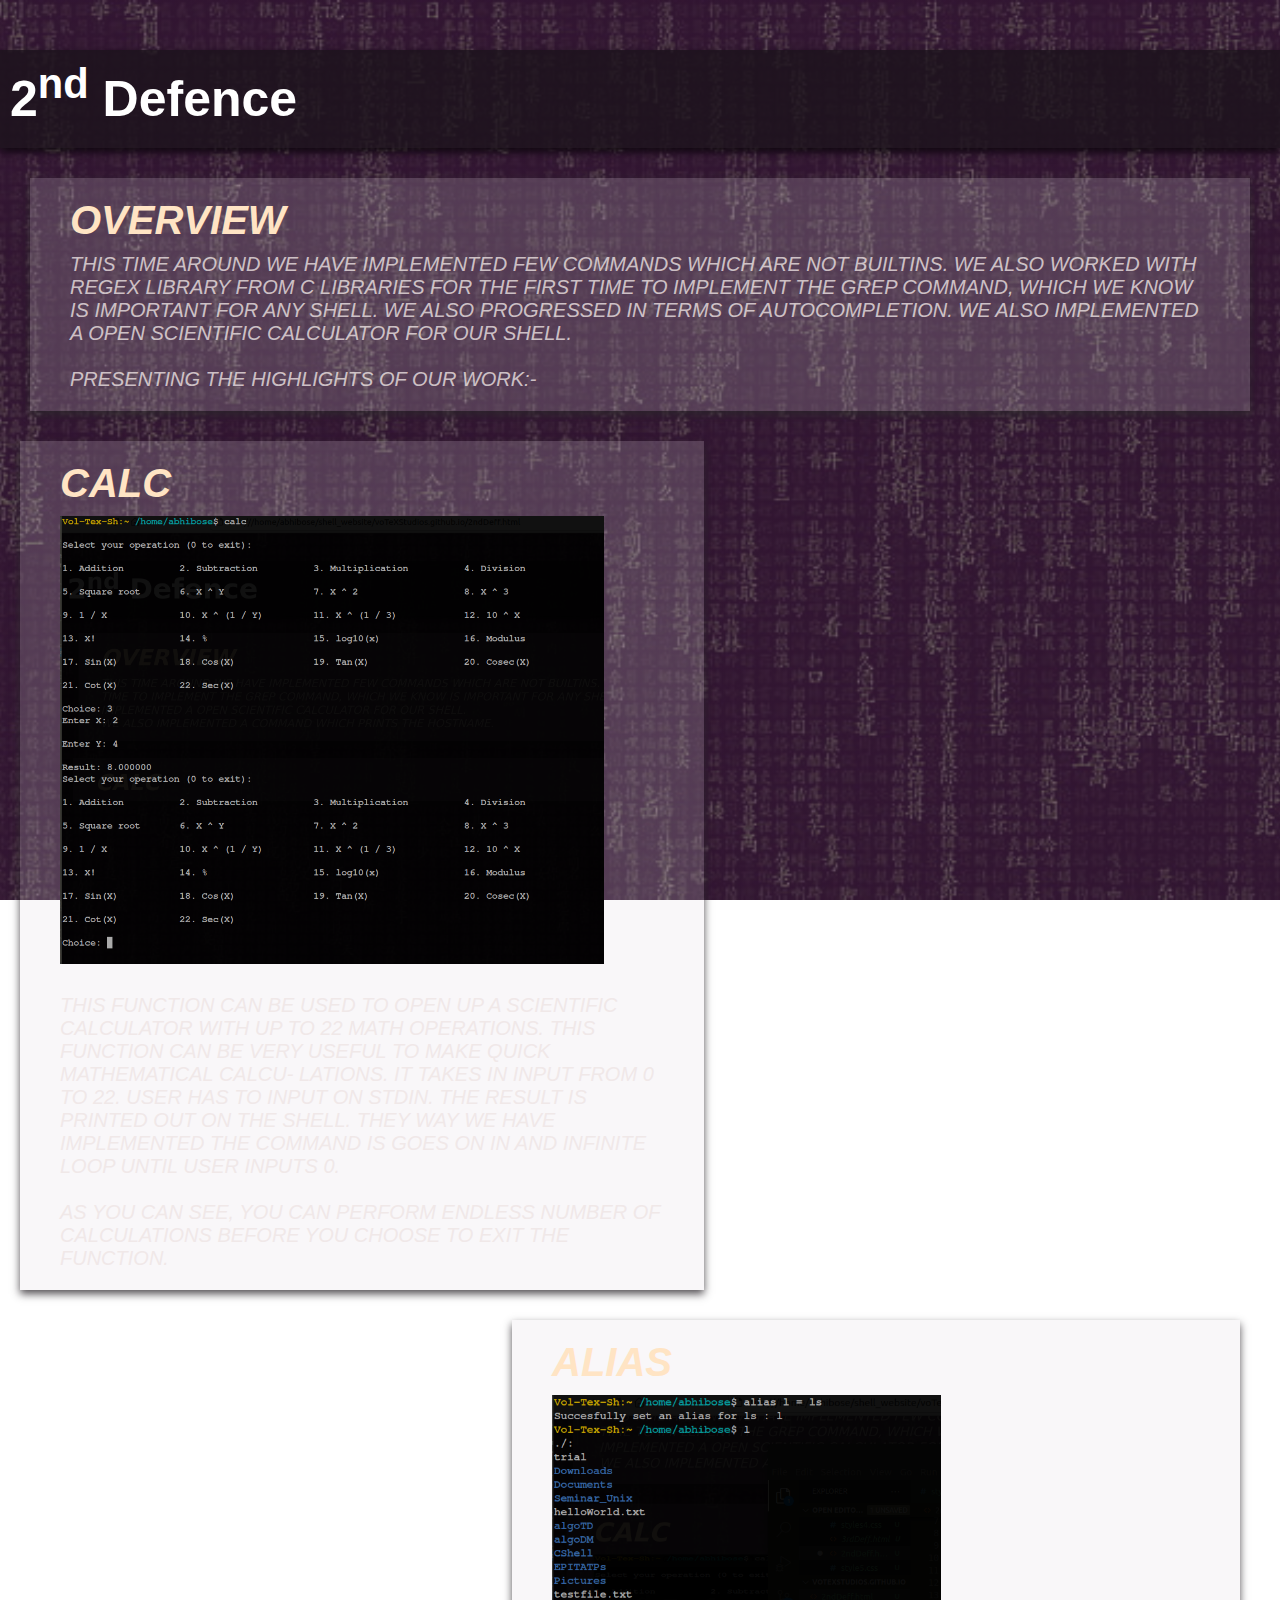
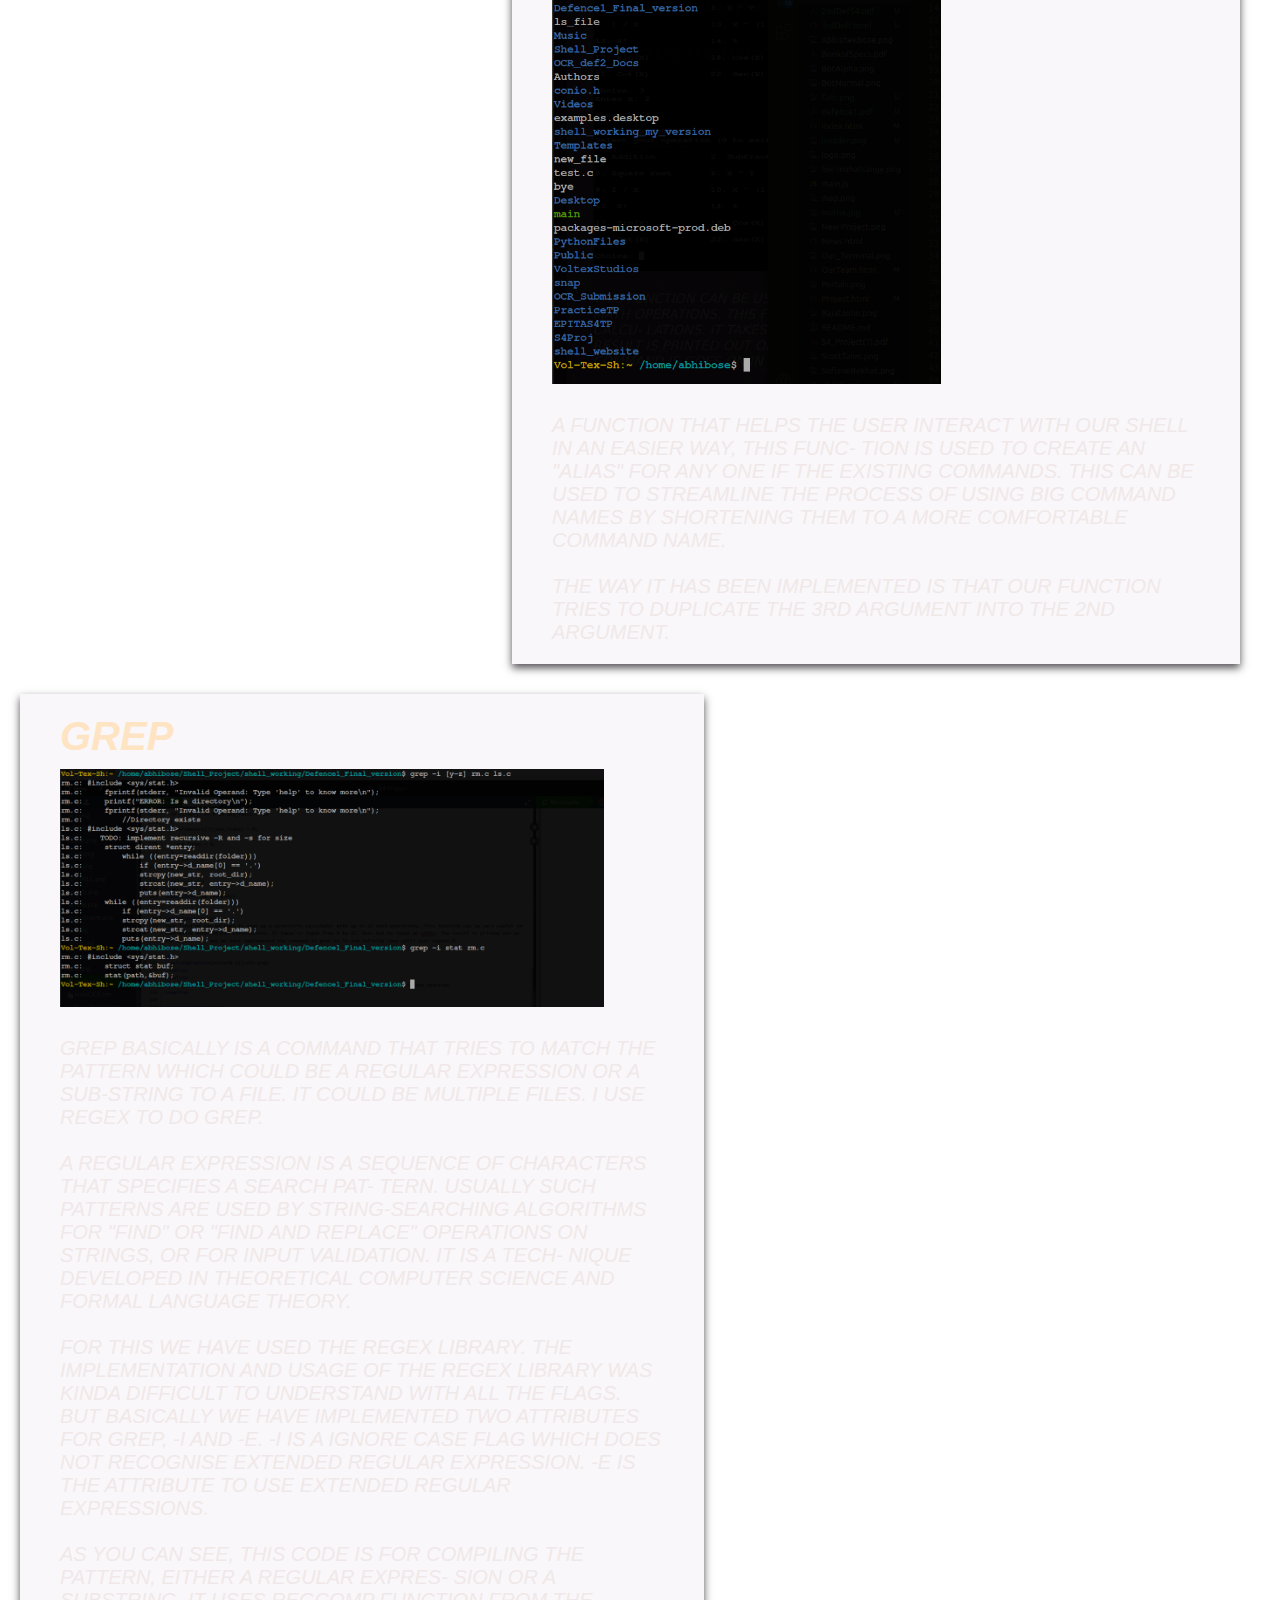
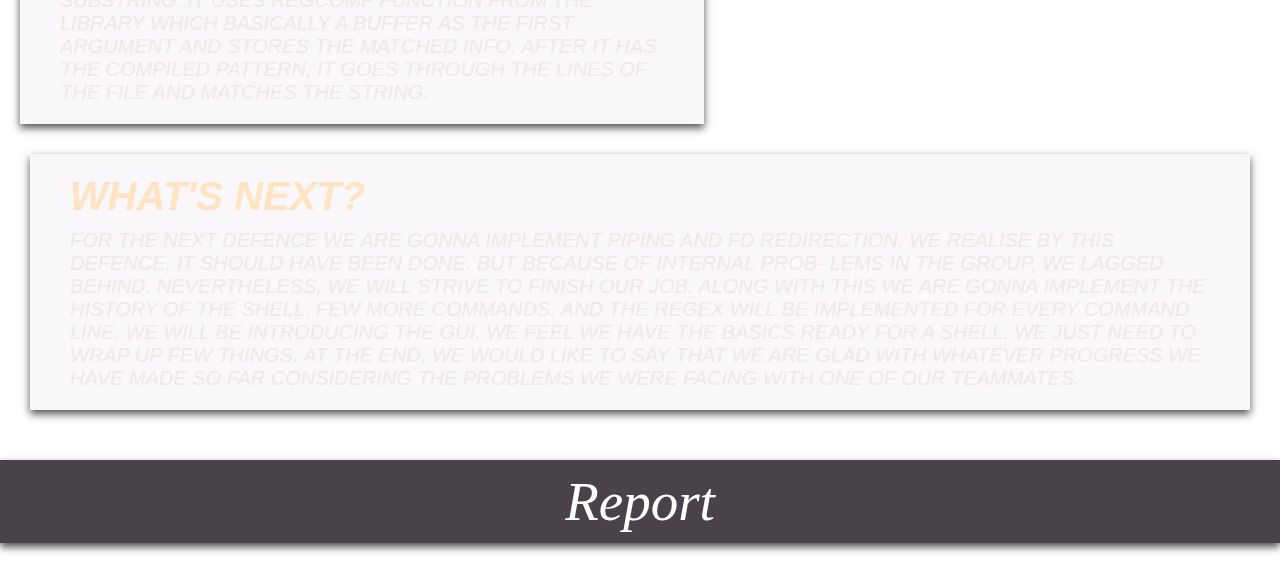
<file: 2ndDeff.html>
<html>
	<head>
		<meta charset="UTF-8">
		<link rel="stylesheet" href="style5.css">
        	<link rel="stylesheet" href= "https://stackpath.bootstrapcdn.com/font-awesome/4.7.0/css/font-awesome.min.css">
	</head>

	<body>
		<div class="heading">
			<h1 class="text_header">2<sup>nd</sup> Defence</h1>
		</div>

		<div class="Box">
			<h2 class="header1">Overview</h2>
			<p class="content1">This time around we have implemented few commands which are not builtins.
				We also worked with regex library from C libraries for the first time to implement the grep command, 
				which we know is important for any shell. We also progressed in terms of autocompletion. 
				We also implemented a open scientific calculator for our shell.

				<br><br>

				 
				Presenting the highlights of our work:-
			</p>
		</div>

		<div class="Box1">
			<h2 class="header1">Calc</h2>
			<img src="Calc.png" class="img1">
			<p class="content1">This function can be used to open up a scientific calculator with up to 22 math
				operations. This function can be very useful to make quick mathematical calcu-
				lations. It takes in input from 0 to 22. User has to input on stdin. The result is
				printed out on the shell. They way we have implemented the command is goes
				on in and infinite loop until user inputs 0.

				<br><br>

				As you can see, you can perform endless number of calculations before you
				choose to exit the function.

			</p>
		</div>

		<div class="Box2">
			<h2 class="header1">Alias</h2>
			<img src="Alias.png" class="img2">
			<p class="content1">
				A function that helps the user interact with our shell in an easier way, this func-
				tion is used to create an "alias" for any one if the existing commands. This can
				be used to streamline the process of using big command names by shortening
				them to a more comfortable command name.
				<br><br>
				The way it has been implemented is that our function tries to duplicate the
				3rd argument into the 2nd argument.
			</p>
		</div>

		<div class="Box1">
			<h2 class="header1">grep</h2>
			<img src="grep.png" class="img1">
			<p class="content1">
				Grep basically is a command that tries to match the pattern which could be a
regular expression or a sub-string to a file. It could be multiple files. I use regex
to do grep.
<br><br>
A regular expression is a sequence of characters that specifies a search pat-
tern. Usually such patterns are used by string-searching algorithms for "find"
or "find and replace" operations on strings, or for input validation. It is a tech-
nique developed in theoretical computer science and formal language theory.
<br><br>
For this we have used the regex library. The implementation and usage of the
regex library was kinda difficult to understand with all the flags. But basically
we have implemented two attributes for grep, -i and -E. -i is a ignore case flag
which does not recognise Extended regular expression. -E is the attribute to
use Extended regular expressions.
<br><br>
As you can see, this code is for compiling the pattern, either a regular expres-
sion or a substring. It uses regcomp function from the library which basically
a buffer as the first argument and stores the matched info. After it has the
compiled pattern, it goes through the lines of the file and matches the string.
			</p>
		</div>
		<div class="Box">
			<h2 class="header1">What's next?</h2>
			<p class="content1">
				For the next defence we are gonna implement piping and fd redirection. We
realise by this defence, it should have been done. But because of internal prob-
lems in the group, we lagged behind. Nevertheless, we will strive to finish our
job. Along with this we are gonna implement the history of the shell. Few more
commands. And the regex will be implemented for every command line. We
will be introducing the GUI. We feel we have the basics
ready for a shell. We just need to wrap up few things.
At the end, we would like to say that we are glad with whatever progress
we have made so far considering the problems we were facing with one of our
teammates.
			</p>
		</div>

		<div class="OurProgress">
            		<a href="2ndDefS4.pdf" class="btn">Report</a>
        	</div>
	</body>
</html>
</file>
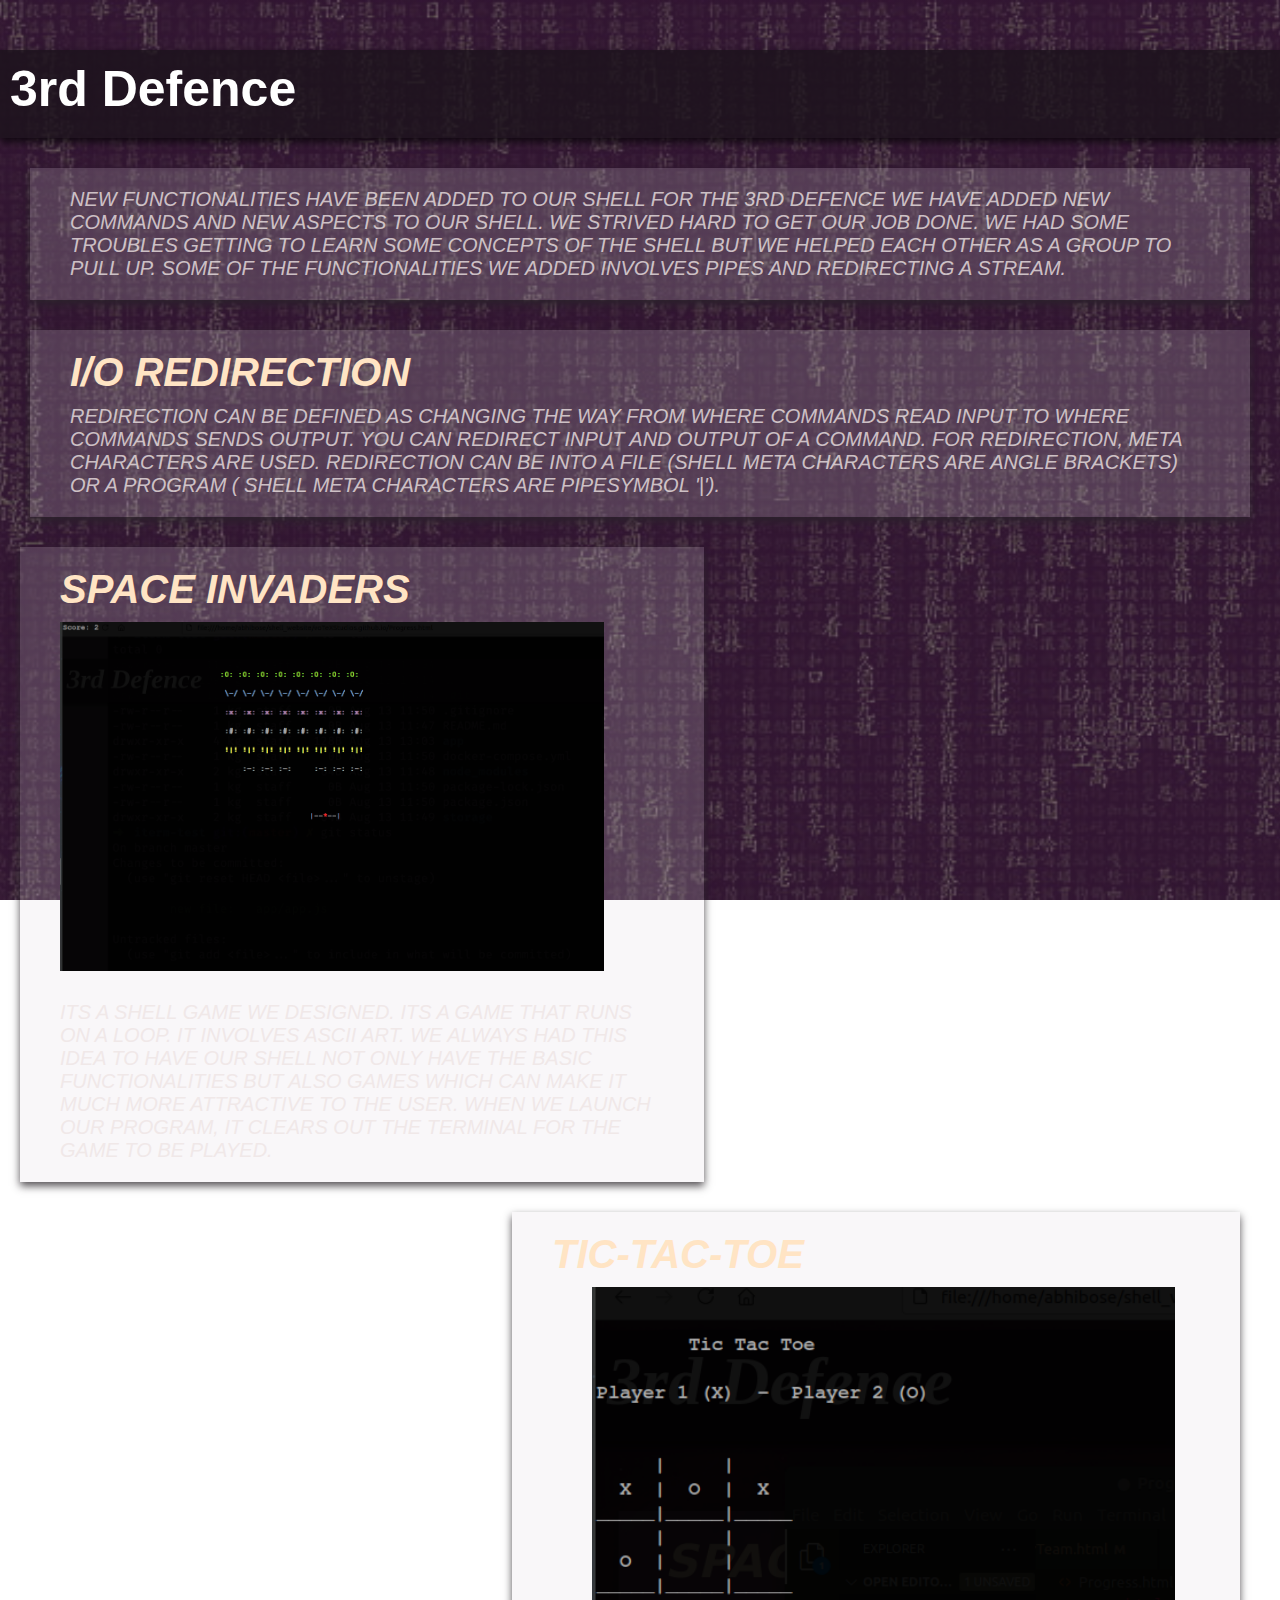
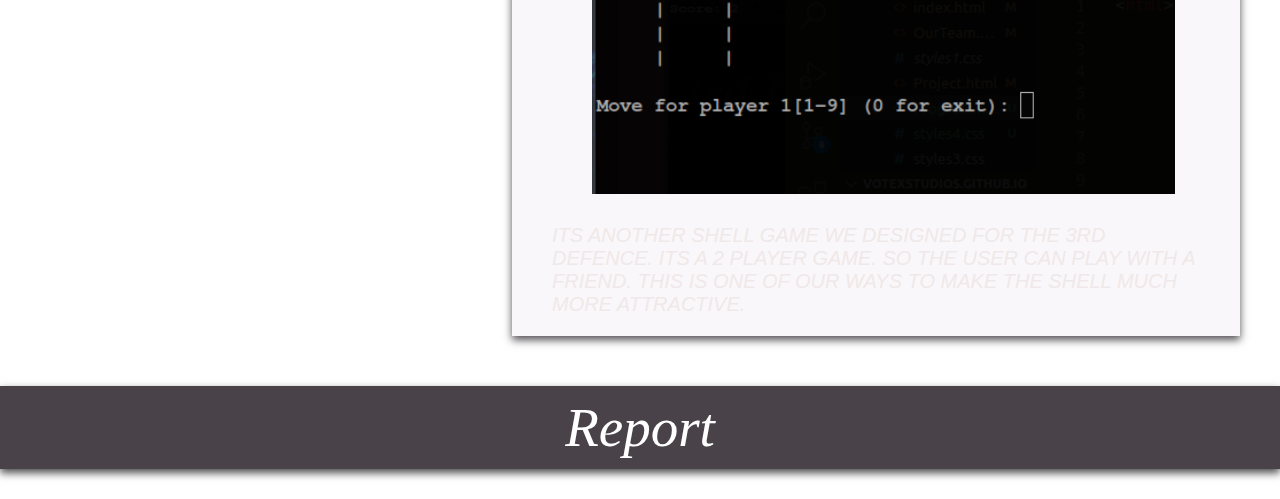
<file: 3rdDeff.html>
<html>
	<head>
		<meta charset="UTF-8">
		<link rel="stylesheet" href="styles4.css">
        	<link rel="stylesheet" href= "https://stackpath.bootstrapcdn.com/font-awesome/4.7.0/css/font-awesome.min.css">

	</head>
	<body>
		<div class="FinalDefence">
			<h1 class="Final_def_header">3rd Defence</h1>
		</div>
		<div class="Box_header">
			<p class="content1">New functionalities have been added to our shell for the 3rd Defence
				We have added new commands and new aspects to our shell. We strived hard to get our job done. We had some troubles getting to learn some concepts of the shell
				But we helped each other as a group to pull up.
				Some of the functionalities we added involves pipes and redirecting a stream.

			</p>
		</div>
		<div class="Box_header">
			<h2 class="header1">I/O Redirection</h2>
			<p class="content1">Redirection can be defined as changing the way from where commands read input to where commands sends output. You can redirect input and output of a command.
				For redirection, meta characters are used. Redirection can be into a file (shell meta characters are angle brackets) or a program ( shell meta characters are pipesymbol '|').
			</p>
		</div>
		<div class="Box">
			<h2 class="header1">Space Invaders</h2>
			<img src="invader.png" class="img1">
			<p class="content1">Its a shell game we designed. Its a game that runs on a loop. It involves ascii art.
				We always had this idea to have our shell not only have the basic functionalities but also games which
				can make it much more attractive to the user. When we launch our program, it clears out the terminal for the game to be played.
			</p>
		</div>

		<div class="Box1">
			<h2 class="header1">Tic-Tac-Toe</h2>
			<img src="TicTacToe1.png" class="img2">
			<p class="content1">Its another shell game we designed for the 3rd Defence.
				Its a 2 player game. So the user can play with a friend. This is one of our ways to
				make the shell much more attractive. 
			</p>
		</div>

		<div class="OurProgress">
            		<a href="#" class="btn">Report</a>
        	</div>

	</body>
</html>
</file>
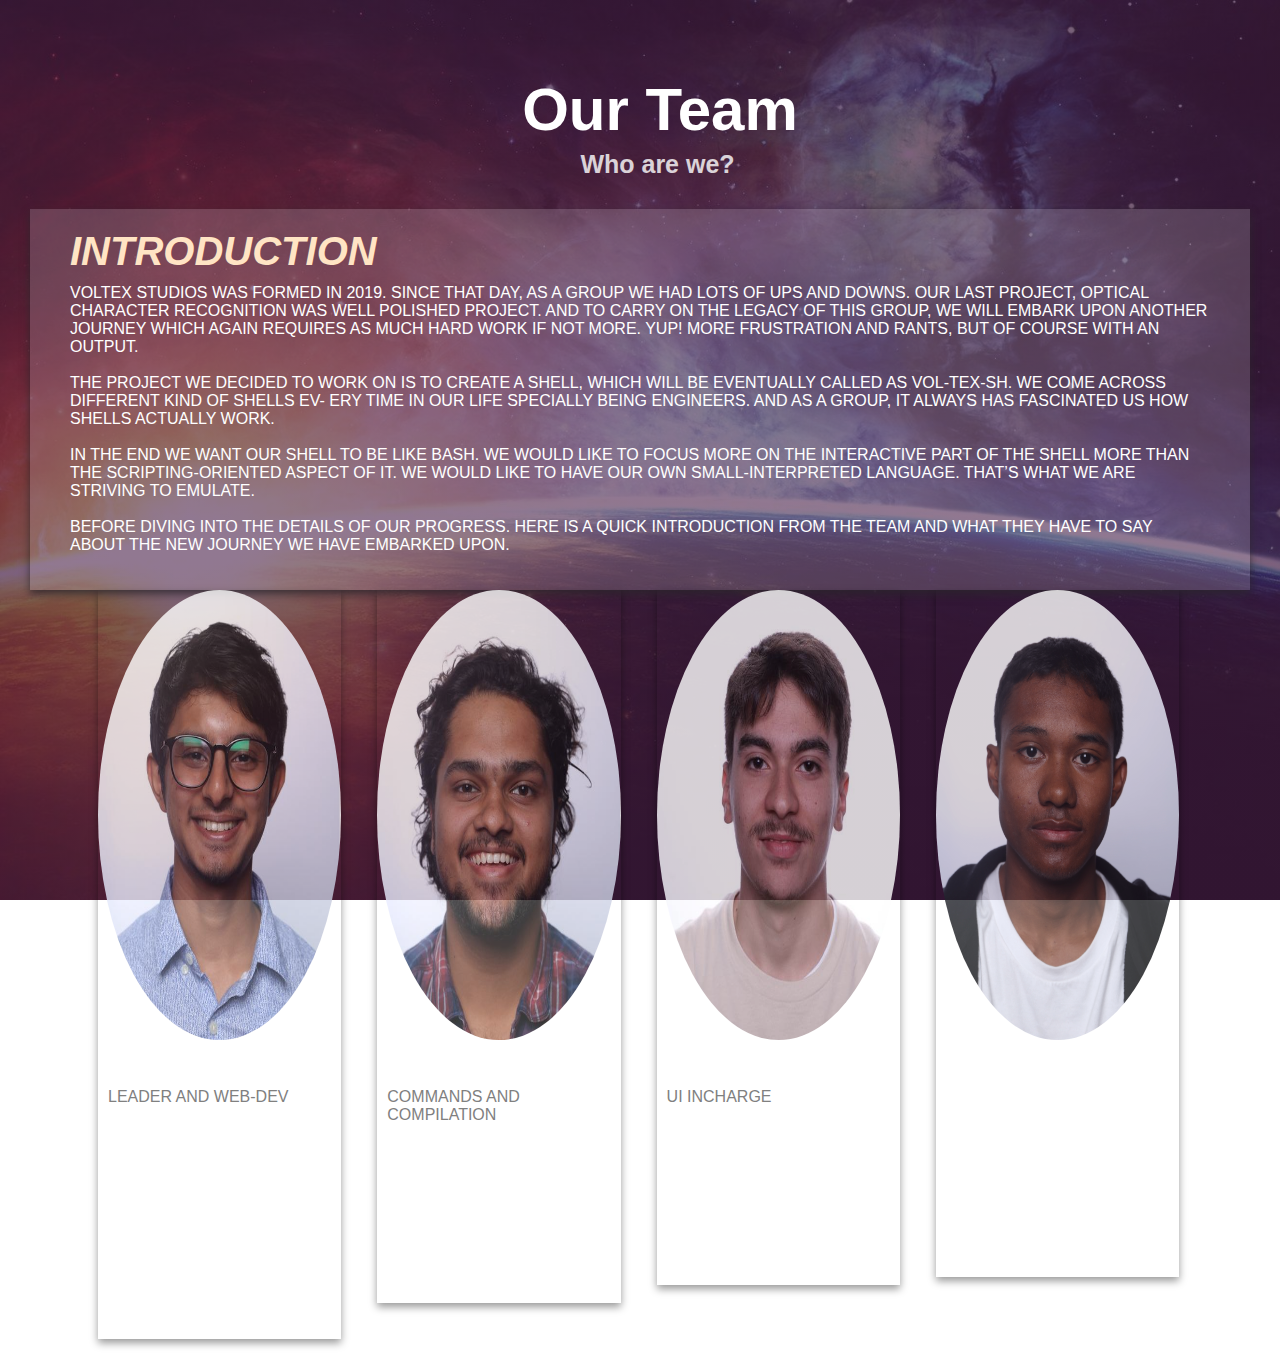
<file: OurTeam.html>
<html>
    <head>
        <meta charset="UTF-8">
        <link rel="stylesheet" href="styles1.css">
        <link rel="stylesheet" href= "https://stackpath.bootstrapcdn.com/font-awesome/4.7.0/css/font-awesome.min.css" >
        
    </head>
    <body>
        
        </div>
        <h1 class="Header">Our Team</h1>
        <h2 class="SubHeader">Who are we?</h2>
        <div class="IntroHeader">
          <h2 class="header1">Introduction</h2>
          <p class="content">
            VolteX Studios was formed in 2019. Since that day, as a group we had lots
of ups and downs. Our last project, Optical character recognition was well
polished project. And to carry on the legacy of this group, we will embark
upon another journey which again requires as much hard work if not more.
YUP! More frustration and rants, but of course with an output.
<br><br>
The project we decided to work on is to create a Shell, which will be
eventually called as Vol-Tex-Sh. We come across different kind of shells ev-
ery time in our life specially being engineers. And as a group, it always has
fascinated us how shells actually work.
<br><br>
In the end we want our shell to be like bash. We would like to focus more
on the interactive part of the shell more than the scripting-oriented aspect of
it. We would like to have our own small-interpreted language. That’s what
we are striving to emulate.
<br><br>
Before diving into the details of our progress. Here is a quick introduction
from the team and what they have to say about the new journey we have
embarked upon.

<br><br>
          </p>
        <br>
        <div class="ImagesRow">
            <div class="column">
                <div class="card">
                  <img src="AbhishekBose.png" alt="Abhi" style="width:100%">
                  <div class="container">
                    <h2>Abhishek Bose</h2>
                    <p class="title">Leader and web-dev</p>
                    <p class="description">The Anchor that is holding the group together "Hi, I am Abhishek Bose. I am the alpha of this group. I work hard to organise every aspect of the project"</p>
                    <p class="Contact"><a class="button" href="mailto:abhishek.bose@epita.fr">Contact</a></p>
                    
                  </div>
                </div>
              </div>
            
              <div class="column">
                <div class="card">
                  <img src="RajatJohn.png" alt="John" style="width:100%">
                  <div class="container">
                    <h2>Rajat John</h2>
                    <p class="title">Commands and compilation</p>
                    <p class="description">"Hello I am Rajat John. I am responsible for commands and compilation of our project."</p>
                    <p class="Contact"><a class="button" href= "mailto:rajat.john@epita.fr">Contact</a></p>
                    
                  </div>
                </div>
              </div>
              
              <div class="column">
                <div class="card">
                  <img src="SofianeBekhat.png" alt="Bekhat" style="width:100%">
                  <div class="container">
                    <h2>Sofiane Bekhat</h2>
                    <p class="title">UI Incharge</p>
                    <p class="description">Our Interface Designer "Hi, I am Bekhat Sofiane, I am responsible for the beautiful things that you see on display"</p>
                    <p class="Contact"><a class="button" href="mailto:sofiane.bekhat@epita.fr">Contact</a></p>
                  </div>
                </div>
              </div>

              <div class="column">
                <div class="card">
                  <img src="loic-mahatsangy.png" alt="loic-mahatsangy" style="width:100%">
                  <div class="container">
                    <h2>loic-mahatsangy-Jy</h2>
                    <p class="title"></p>
                    <p class="description">Mind behind this project. "Hi, I am Loic-Jy and I am the idea behind the project"</p>
                    <p class="Contact"><a class="button" href="mailto:loic-mahatsangy.jy@epita.fr">Contact</a></p>

                  </div>
                </div>
              </div>

        </div>
    </body>
</html>
</file>
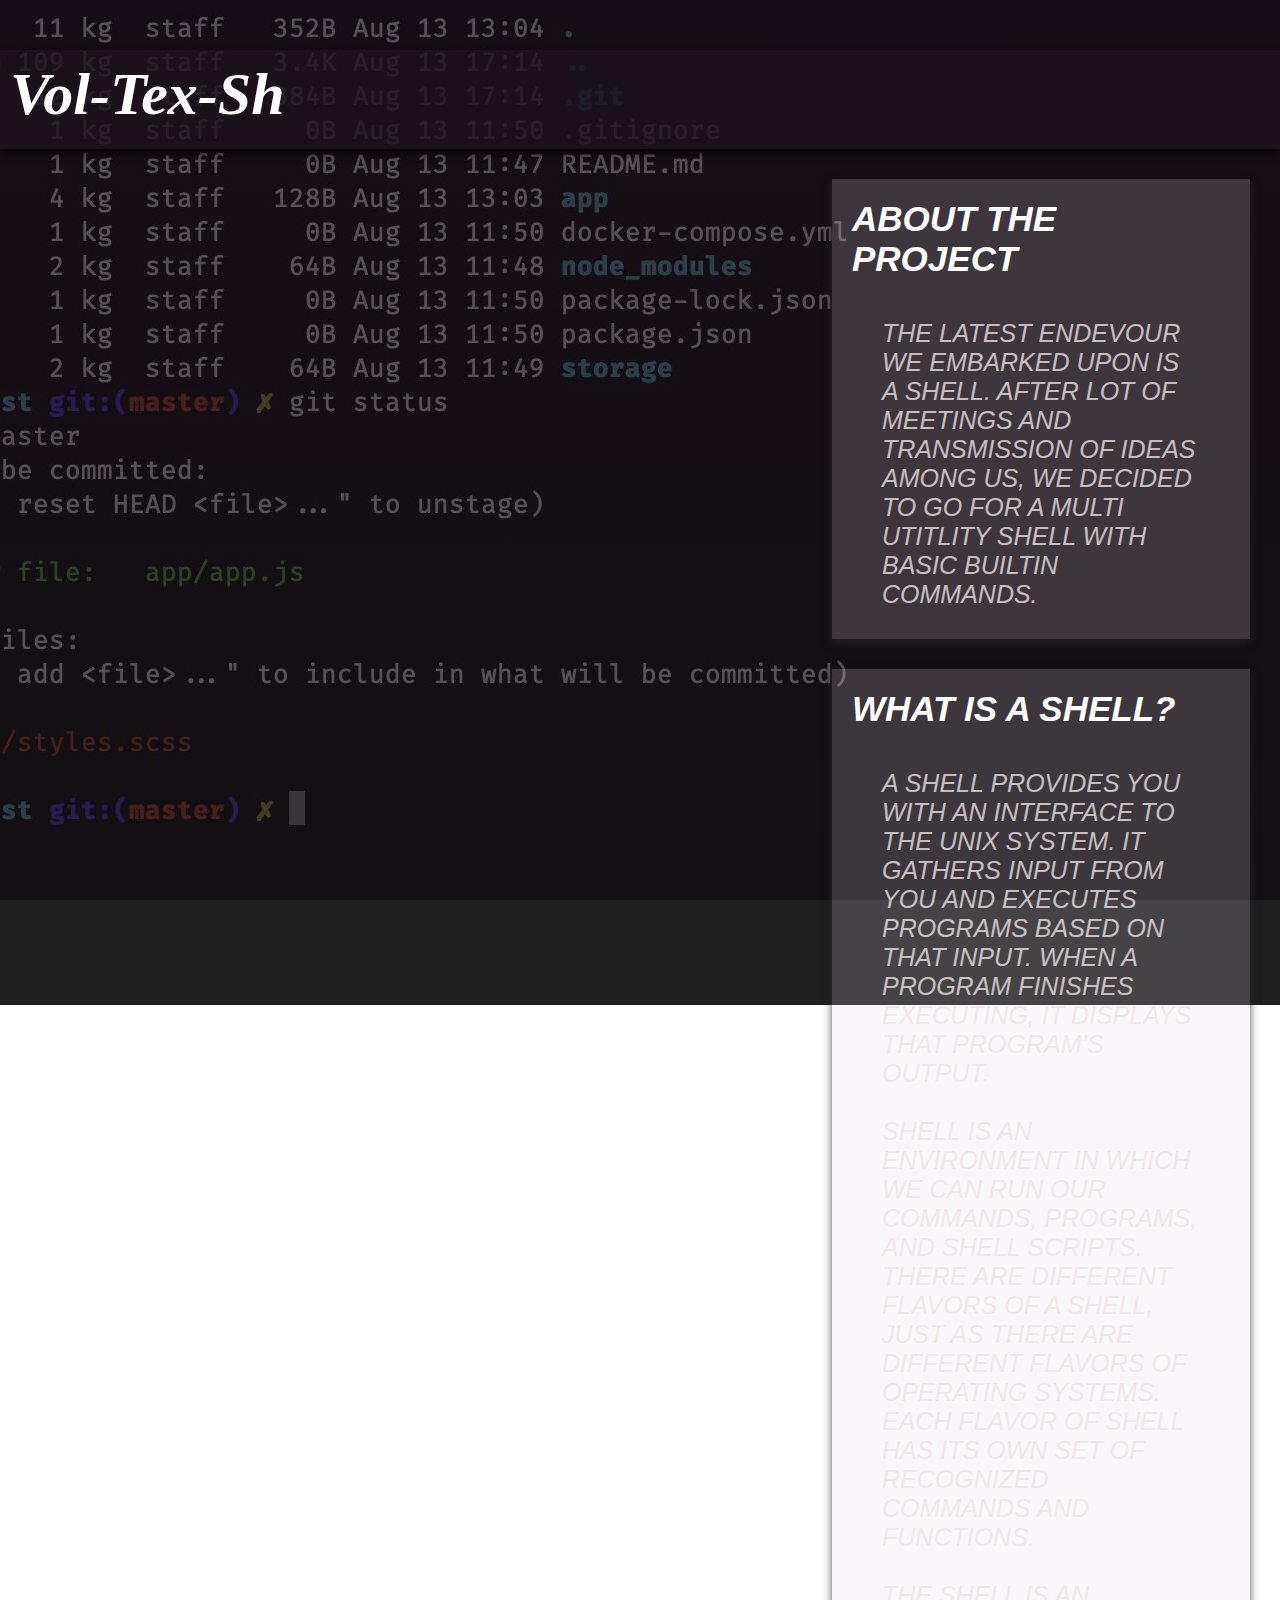
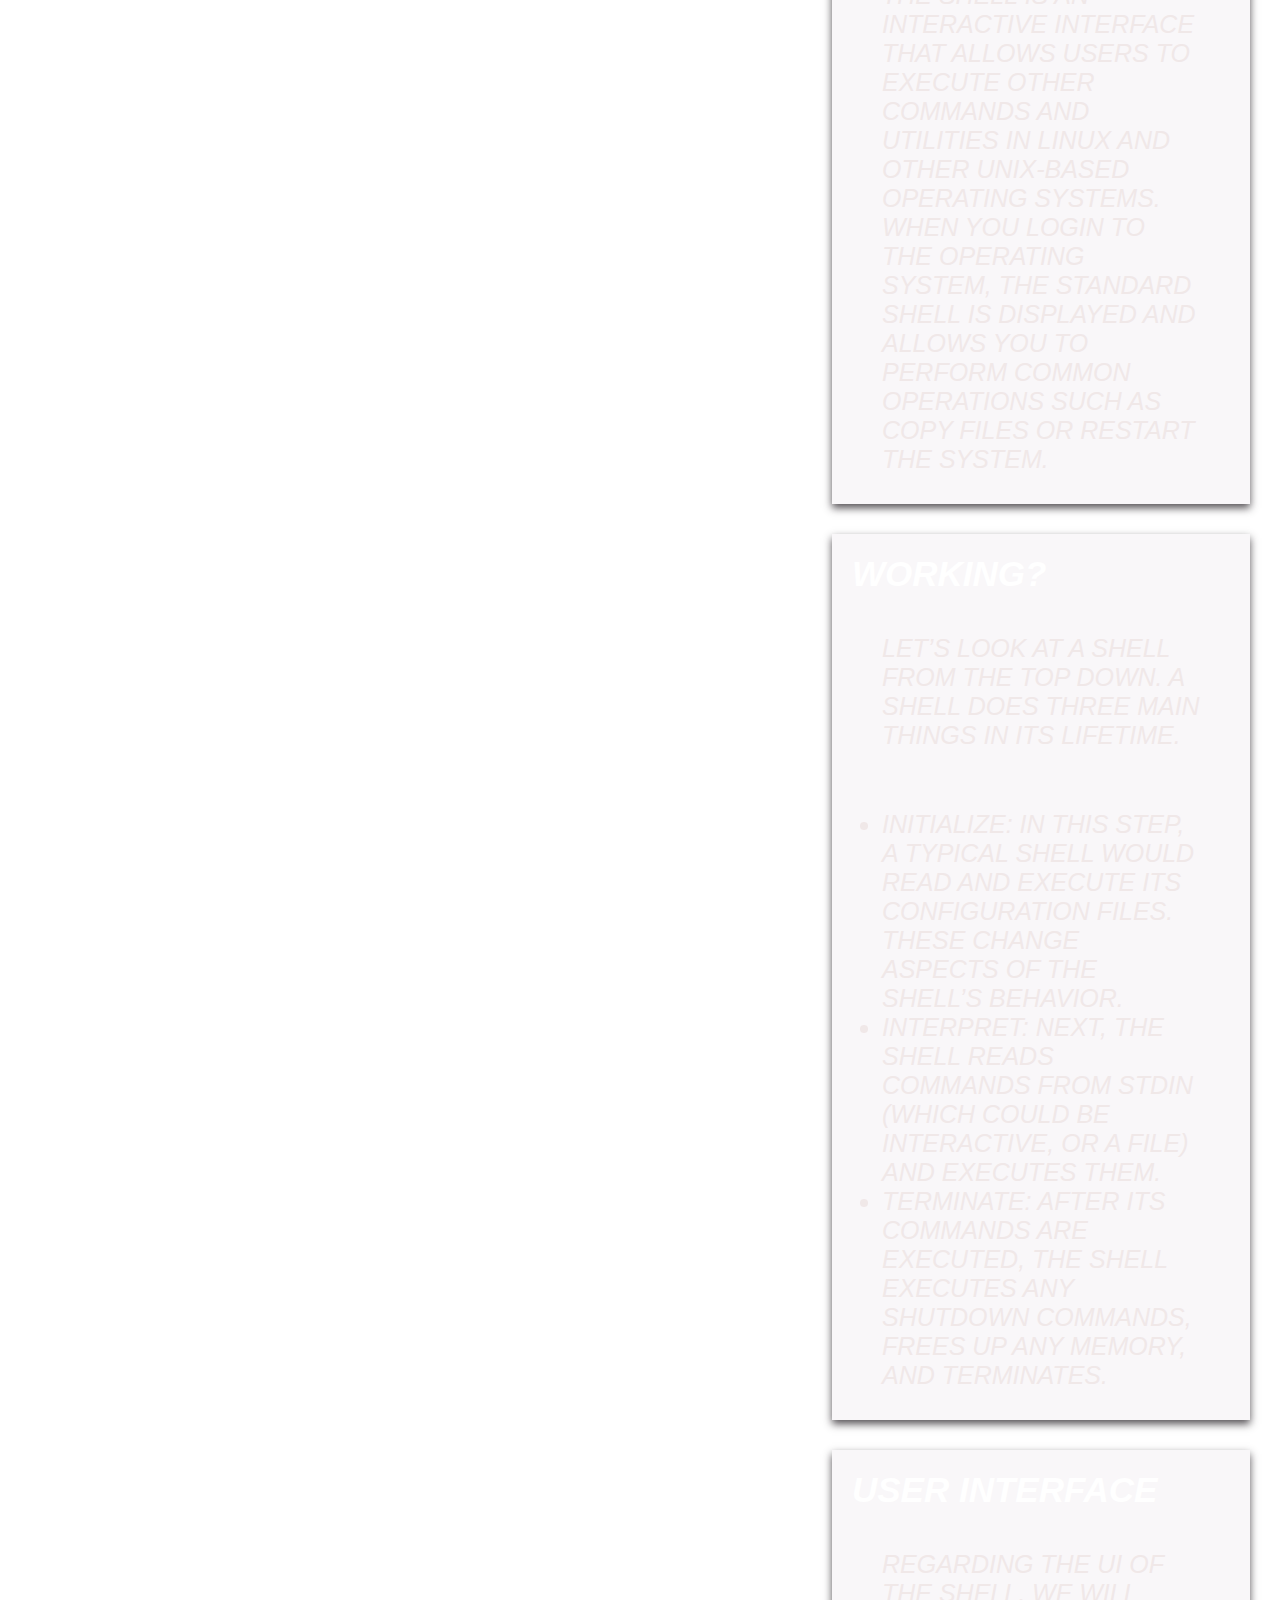
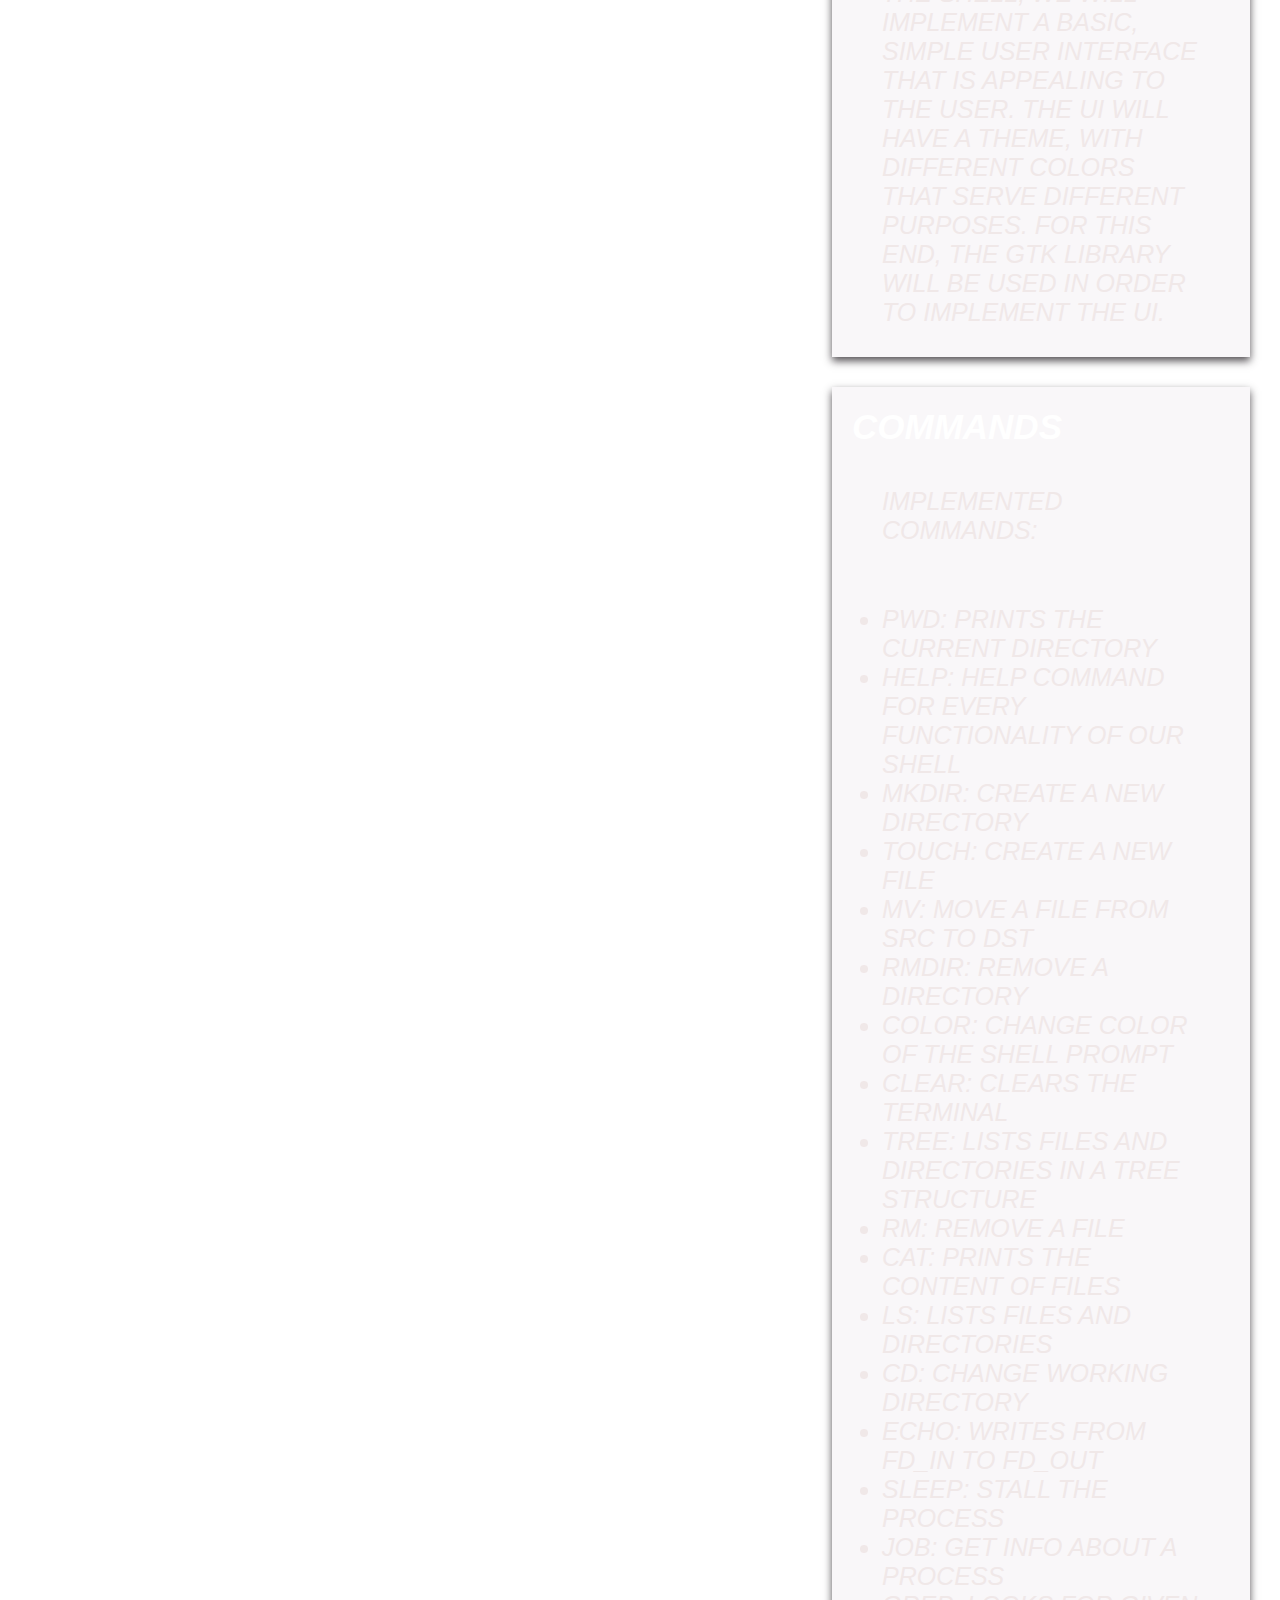
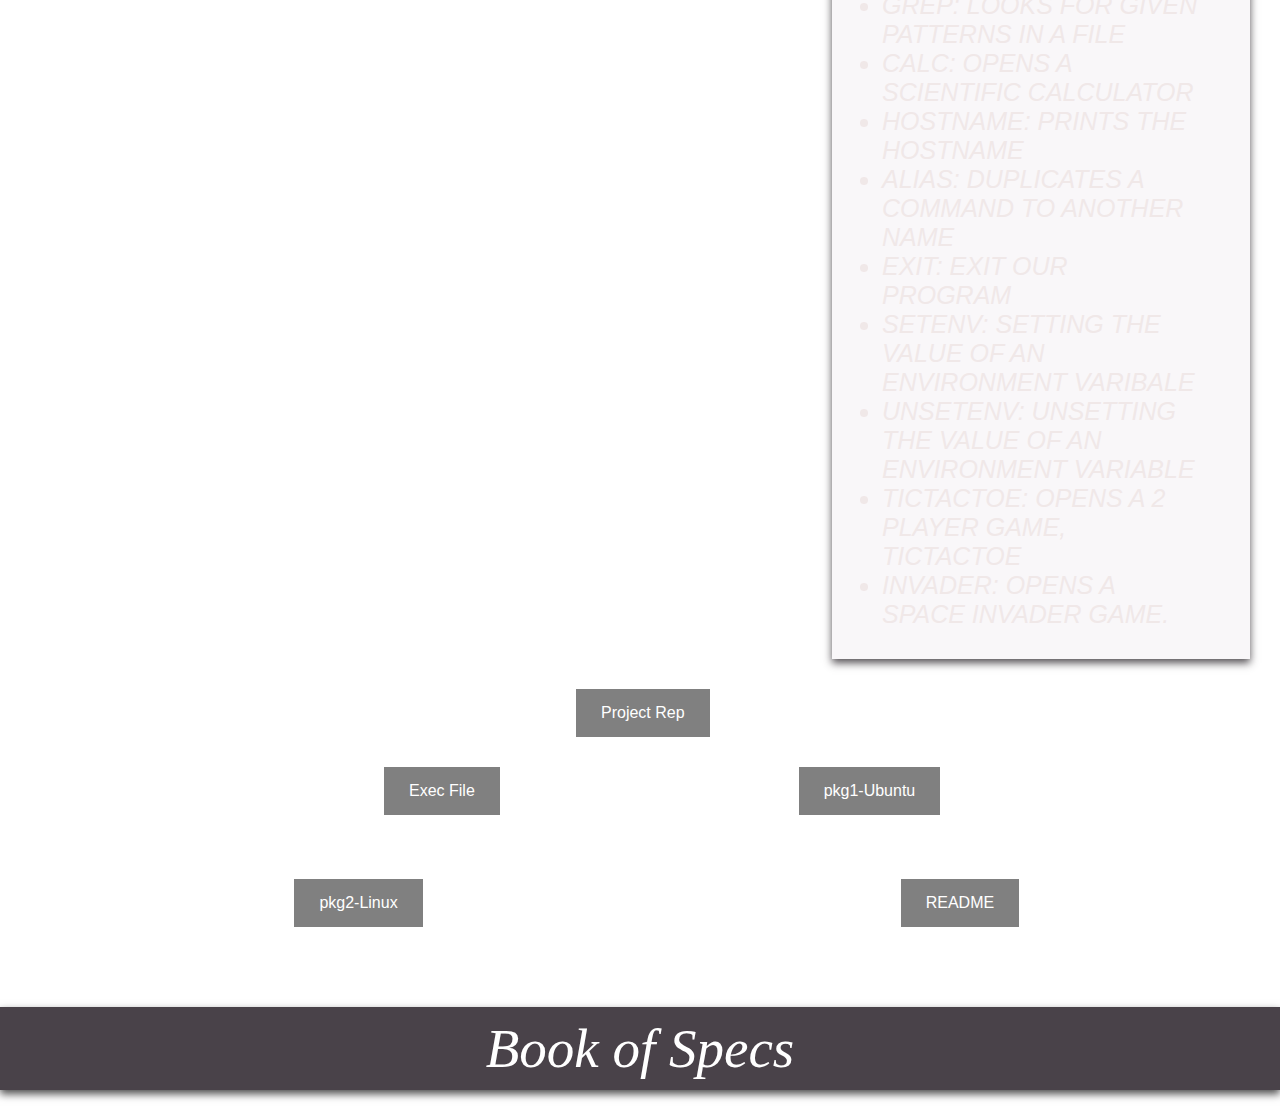
<file: Project.html>
<html>
    <head>
        <meta charset="UTF-8">
        <link rel="stylesheet" href="styles3.css">
        <link rel="stylesheet" href= "https://stackpath.bootstrapcdn.com/font-awesome/4.7.0/css/font-awesome.min.css" >
    </head>
    <body>
        <div class="ProjectName">
            <h1 class="header">Vol-Tex-Sh</h1>
        </div>
        

        <div class="HeadingBox">
            <img class="logo">
            <h2 class="header1"> About The Project </h2>
            <p class="content1">The latest endevour we embarked upon is a shell. After lot of meetings and transmission of ideas among us,
                we decided to go for a multi utitlity shell with basic builtin commands. 
            </p>
        </div>
        <div class="HeadingBox">
            <h2 class="header1"> What is a Shell?</h2>
            <p class="content1">A Shell provides you with an interface to the Unix system. It gathers input
                from you and executes programs based on that input. When a program finishes
                executing, it displays that program’s output.<br><br>
                Shell is an environment in which we can run our commands, programs,
                and shell scripts. There are different flavors of a shell, just as there are different
                flavors of operating systems. Each flavor of shell has its own set of
                recognized commands and functions.<br><br>
                The shell is an interactive interface that allows users to execute other
                commands and utilities in Linux and other UNIX-based operating systems.
                When you login to the operating system, the standard shell is displayed and
                allows you to perform common operations such as copy files or restart the
                system.
            </p>
        </div>
        <div class="HeadingBox">
            <h3 class="header1">Working?</h3>
            <p class="content1">
                Let’s look at a shell from the top down. A shell does three main things in
                its lifetime.
                <br>
                <ul class="content1">
                    <li>Initialize: In this step, a typical shell would read and execute its
                        configuration files. These change aspects of the shell’s behavior.</li>
                    <li>Interpret: Next, the shell reads commands from stdin (which could
                        be interactive, or a file) and executes them.</li>
                    <li>Terminate: After its commands are executed, the shell executes any
                        shutdown commands, frees up any memory, and terminates.</li>
                </ul>
            </p>
        </div>
        <div class="HeadingBox">
            <h4 class="header1">User Interface</h4>
            <p class="content1">
                Regarding the UI of the shell, we will implement a basic, simple user interface
                that is appealing to the user. The UI will have a theme, with different colors
                that serve different purposes. For this end, the GTK library will be used in
                order to implement the UI.
            </p>
        </div>
        <div class="HeadingBox">
            <h4 class="header1">Commands</h4>
            <p class="content1">
                Implemented Commands:
                <br>
                <ul class="content1">
                    <li>pwd: Prints the current Directory</li>
                    <li>help: Help command for every functionality of our shell</li>
                    <li>mkdir: Create a new Directory</li>
                    <li>touch: Create a new file</li>
                    <li>mv: Move a file from src to dst</li>
                    <li>rmdir: Remove a Directory</li>
                    <li>color: change color of the shell prompt</li>
                    <li>clear: Clears the terminal</li>
                    <li>tree: Lists files and directories in a tree structure</li>
                    <li>rm: Remove a file</li>
                    <li>cat: Prints the content of files</li>
                    <li>ls: Lists files and directories</li>
                    <li>cd: change working Directory</li>
                    <li>echo: Writes from fd_in to fd_out</li>
                    <li>sleep: Stall the process</li>
                    <li>job: Get info about a process</li>
                    <li>grep: looks for given patterns in a file</li>
                    <li>calc: Opens a scientific calculator</li>
                    <li>hostname: Prints the hostname</li>
                    <li>alias: duplicates a command to another name</li>
                    <li>exit: exit our program</li>
                    <li>setenv: Setting the value of an environment varibale</li>
                    <li>unsetenv: Unsetting the value of an environment variable</li>
                    <li>tictactoe: Opens a 2 player game, tictactoe</li>
                    <li>invader: Opens a space invader game.</li>
                </ul>
            </p>
        </div>
        
        <a href="https://github.com/voTeXStudios/shell_working" class="rep">
            Project Rep
        </a>

        <a href="main" class="exec">
            Exec File
        </a>

        <a href="voltex-shell_1.0-1_amd64.deb" class="pkg">pkg1-Ubuntu</a>

        <a href="#" class="pkg2">
            pkg2-Linux
        </a>

        <a href="README(1)" class="readme">README</a>
       
        
        
        <div class="OurProgress">
            <a href="S4_Project(1).pdf" class="btn">Book of Specs</a>
        </div>
    </body>
</html>
</file>
<file: style5.css>
*{
	margin: 0;
	padding: 0;
	user-select: none;
}

body
{
	background: linear-gradient(0deg, rgba(70, 30, 70, 0.7), rgba(70, 30, 70, 0.7)), url("matrix.jpg") no-repeat;
	background-size: cover;
	background-attachment: fixed;
	background-position: center;
    	color: white;
    	font-family:Impact, Haettenschweiler, 'Arial Narrow Bold', sans-serif;
}

.heading{
	box-shadow: 0 4px 8px 0 rgba(0, 0, 0, 0.7);;
	margin-top: 50px;
	padding: 10px;
	display: block;
	background-color: rgba(27, 19, 27, 0.8);
	margin-bottom: 30px;
}
.text_header{
	font-size: 50px;
	padding-bottom: 10px;
}

.Box
{
	padding-left: 40px;
	padding-right: 40px;
	padding-top: 20px;
	margin-left: 30px;
	margin-right: 30px;
	margin-top: 30px;
	margin-bottom: 10px;
	
	text-transform: uppercase;
	background-color: rgba(224, 213, 224, 0.2);
	box-shadow: 0 4px 8px 0 rgba(43, 38, 43, 0.8);
	height: fit-content;
}

.content1
{
	font-style: oblique;
	font-size: 20px;
	color:  rgba(238, 228, 228, 0.8);
	padding-bottom: 20px;	
	
}

.header1
{
	color: bisque;	
    	font-style: oblique;
    	font-size: 40px;
    	padding-bottom: 10px;
    
}

.Box1
{
	display: block;
	padding-left: 40px;
	padding-right: 40px;
	padding-top: 20px;
	margin-right: 45%;
	margin-left: 20px;
	margin-top: 30px;
	margin-bottom: 30px;
	color: rgb(17, 16, 16);
	text-transform: uppercase;
	background-color: rgba(224, 213, 224, 0.2);
	box-shadow: 0 4px 8px 0 rgba(43, 38, 43, 0.8);
	height: fit-content;
}

.Box2
{
	display: block;
	padding-left: 40px;
	padding-right: 40px;
	padding-top: 20px;
	margin-left: 40%;
	margin-right: 40px;
	margin-top: 30px;
	margin-bottom: 10px;
	color: rgb(17, 16, 16);
	text-transform: uppercase;
	background-color: rgba(224, 213, 224, 0.2);
	box-shadow: 0 4px 8px 0 rgba(43, 38, 43, 0.8);
	height: fit-content;
}

.img1
{
	display: block;
	margin-right: 20px;
	height: 50%;
	width: 90%;
	padding-bottom: 30px;

}

.img2
{
	display: block;
	margin-right: 20px;;
	height: 50%;
	width: 60%;
	padding-bottom: 30px;
}

.OurProgress
{
    box-shadow: 0 4px 8px 0 rgba(0, 0, 0, 0.7);;
    margin-top: 50px;
    padding: 10px;
    background-color: rgba(27, 19, 27, 0.8);
    font-family: 'Times New Roman', Times, serif;
    margin-bottom: 30px;
    cursor: pointer;
    text-align: center;
}


.btn 
{
    font-style: italic;
    font-size: 55px;
    padding-bottom: 10px;
    padding-left: 30px;
   
    text-decoration: none;
    
    margin-top: 20px;
    border: transparent;
    padding: 10px 20px;
    color: white;

}
.btn:hover
{
    border: 1px solid white;
    
    transition: 0.8s ease;
}
</file>
<file: styles4.css>
*{
	margin: 0;
	padding: 0;
	user-select: none;
}

body
{
	background: linear-gradient(0deg, rgba(70, 30, 70, 0.7), rgba(70, 30, 70, 0.7)), url("matrix.jpg") no-repeat;
	background-size: cover;
	background-attachment: fixed;
	background-position: center;
    	color: white;
    	font-family:Impact, Haettenschweiler, 'Arial Narrow Bold', sans-serif;
}

.FinalDefence{
	box-shadow: 0 4px 8px 0 rgba(0, 0, 0, 0.7);;
	margin-top: 50px;
	padding: 10px;
	display: block;
	background-color: rgba(27, 19, 27, 0.8);
	margin-bottom: 30px;
}
.Final_def_header{
	font-size: 50px;
	padding-bottom: 10px;
}

.Box{
	display: block;
	padding-left: 40px;
	padding-right: 40px;
	padding-top: 20px;
	margin-right: 45%;
	margin-left: 20px;
	margin-top: 30px;
	margin-bottom: 30px;
	color: rgb(17, 16, 16);
	text-transform: uppercase;
	background-color: rgba(224, 213, 224, 0.2);
	box-shadow: 0 4px 8px 0 rgba(43, 38, 43, 0.8);
	height: fit-content;
	
}

.Box1
{
	display: block;
	padding-left: 40px;
	padding-right: 40px;
	padding-top: 20px;
	margin-left: 40%;
	margin-right: 40px;
	margin-top: 30px;
	margin-bottom: 10px;
	color: rgb(17, 16, 16);
	text-transform: uppercase;
	background-color: rgba(224, 213, 224, 0.2);
	box-shadow: 0 4px 8px 0 rgba(43, 38, 43, 0.8);
	height: fit-content;
}

.Box_header
{
	padding-left: 40px;
	padding-right: 40px;
	padding-top: 20px;
	margin-left: 30px;
	margin-right: 30px;
	margin-top: 30px;
	margin-bottom: 10px;
	color: rgb(17, 16, 16);
	text-transform: uppercase;
	background-color: rgba(224, 213, 224, 0.2);
	box-shadow: 0 4px 8px 0 rgba(43, 38, 43, 0.8);
	height: fit-content;
}

.OurProgress
{
    box-shadow: 0 4px 8px 0 rgba(0, 0, 0, 0.7);;
    margin-top: 50px;
    padding: 10px;
    background-color: rgba(27, 19, 27, 0.8);
    font-family: 'Times New Roman', Times, serif;
    margin-bottom: 30px;
    cursor: pointer;
    text-align: center;
}

.img2
{
	display: block;
	margin-right: 20px;
	height: 50%;
	width: 90%;
	padding-bottom: 30px;	
	margin-left: 40px;
	
}

.img1
{
	display: block;
	margin-right: 20px;
	height: 50%;
	width: 90%;
	padding-bottom: 30px;

}

.header1
{
	color: bisque;	
    	font-style: oblique;
    	font-size: 40px;
    	padding-bottom: 10px;
    
}
.content1
{
	font-style: oblique;
	font-size: 20px;
	color:  rgba(238, 228, 228, 0.8);
	padding-bottom: 20px;	
	
}

.btn 
{
    font-style: italic;
    font-size: 55px;
    padding-bottom: 10px;
    padding-left: 30px;
   
    text-decoration: none;
    
    margin-top: 20px;
    border: transparent;
    padding: 10px 20px;
    color: white;

}
.btn:hover
{
    border: 1px solid white;
    
    transition: 0.8s ease;
}
</file>
<file: styles1.css>
*{
    margin: 0;
    padding: 0;
    user-select: none;
}

body{
    background: linear-gradient(0deg, rgba(70, 30, 70, 0.7), rgba(70, 30, 70, 0.7)), url("Wall1.jpg") no-repeat;
	background-size: cover;
	background-attachment: fixed;
	background-position: center;
    color: white;
    font-family: sans-serif;
}
.Header{
    font-style: Arial;
	font-size: 60px;
	text-align: center;
	font-size-adjust: auto;
	line-height: 40px;
	color: white;
    margin-bottom: 20px;
    margin-top: 90px;
    margin-left: 40px ;
}
.IntroHeader
{
    padding-left: 40px;
	padding-right: 40px;
	padding-top: 20px;
	margin-left: 30px;
	margin-right: 30px;
	margin-top: 30px;
	margin-bottom: 10px;
	
	text-transform: uppercase;
	background-color: rgba(224, 213, 224, 0.2);
	box-shadow: 0 4px 8px 0 rgba(43, 38, 43, 0.8);
	height: fit-content;
}
.header1
{
    color: bisque;	
    font-style: oblique;
    font-size: 40px;
    padding-bottom: 10px;
    
}
.content1
{
    font-style: oblique;
	font-size: 20px;
	color:  rgba(238, 228, 228, 0.8);
	padding-bottom: 20px;	
	
}

.SubHeader{
    font-style: Comic;
    font-size: 25px;
    text-align: center;
    padding-left: 15px;
    margin-left: 20px;
    opacity: 0.8;
    margin-bottom: 20px;
}
html {
    box-sizing: border-box;
}
  
*, *:before, *:after {
    box-sizing: inherit;
}
.column {
    float: left;
    width: 24.5%;
    margin-bottom: 16px;
    padding: 0 8px;
}
.card {
    box-shadow: 0 4px 8px 0 rgba(0, 0, 0, 0.4);
    margin-left: 20px;
}
img{
    height: 450;
    margin-bottom: 20px;
    opacity: 0.8;
    border-radius: 50%;
    
}
.container {
    padding: 0 10px;
}
  
.container::after, .row::after {
    content: "";
    clear: both;
    display: table;
}
  
.title {
    color: grey;
    margin-bottom: 30px;
}
p.description{
    font-style: italic;
    margin-top: 20px;
    margin-bottom: 30px;
}

@media screen and (max-width: 1200px) {
    .column {
      width: 100%;
      display: block;
      padding-right: 30px;
    }
}
.Contact{
	font-style: "Comic Sans MS";
	text-align: center; 
    font-size: 25px; 
	cursor: pointer;
    color: white
    
}
.button{
	margin-top: 50px;
	border: transparent;
    padding: 10px 20px;
    color: white;
    text-decoration: none;
	
}
.button:hover{
	border: 1px solid white;
	transition: 0.8s ease;
}
</file>
<file: styles3.css>
*{
    margin: 0;
    padding: 0;
    user-select: none;
}

body
{
    background: linear-gradient(0deg, rgba(14, 9, 14, 0.7), rgba(17, 6, 17, 0.7)), url("user_interface.jpg") no-repeat;
	background-size: auto;
	background-attachment: fixed;
	background-position: center;
    color: white;
    font-family: sans-serif;
}

.ProjectName{
    box-shadow: 0 4px 8px 0 rgba(0, 0, 0, 0.7);;
    margin-top: 50px;
    padding: 10px;
    display: block;
    background-color: rgba(27, 19, 27, 0.8);
    font-family: 'Times New Roman', Times, serif;
    margin-bottom: 30px;
}

.header
{
    
    font-style: italic;
    font-size: 60px;
    padding-bottom: 10px;
}

.HeadingBox
{
    display: block;
    font-size: 30px;
    padding-left: 20px;
    padding-right: 20px;
    padding-top: 20px;
    margin: 30px;
    margin-left: 65%;
    color: rgb(17, 16, 16);
    font-style: italic;
    text-transform: uppercase;
    background-color: rgba(224, 213, 224, 0.2);
    box-shadow: 0 4px 8px 0 rgba(43, 38, 43, 0.8);
    height: fit-content;
}


.OurProgress
{
    box-shadow: 0 4px 8px 0 rgba(0, 0, 0, 0.7);;
    margin-top: 50px;
    padding: 10px;
    background-color: rgba(27, 19, 27, 0.8);
    font-family: 'Times New Roman', Times, serif;
    margin-bottom: 30px;
    cursor: pointer;
    text-align: center;
}



.header1
{
    font-style: italic;
    font-size: 35px;
    padding-bottom: 10px;
    color: white;
}

/*.ProgressHeader
{
    font-style: italic;
    font-size: 55px;
    padding-bottom: 10px;
    padding-left: 30px;
    color: white;
    text-decoration: none;
}*/

.content1
{
    padding: 30px;
    font-style: italic;
    font-size: 25px;
    color:  rgba(238, 228, 228, 0.8);
}
.rep:link, .rep:visited{
    background-color: grey;
    color: white;
    padding: 15px 25px;
    margin-bottom: 30px;
    text-align: center;
    text-decoration: none;
    display: inline-block;
    margin-left: 45%;
    margin-right: 30%;
    
}



.rep:hover, .rep:active{
    background-color: khaki;
    color: black;
}

.exec:link, .exec:visited
{
     background-color: grey;
    color: white;
    padding: 15px 25px;
    margin-bottom: 30px;
    text-align: center;
    text-decoration: none;
    display: inline-block;
    margin-left: 30%;
}
.exec:hover, .exec:active
{
    background-color: khaki;
    color: black;

}
.pkg:link, .pkg:visited{
    background-color: grey;
    color: white;
    padding: 15px 25px;
    margin-bottom: 30px;
    text-align: center;
    text-decoration: none;
    display: inline-block;
    margin-left: 23%;
    margin-right: 20%;
    margin-bottom: 5%;
}
.pkg:hover, .pkg:active
{
    background-color: khaki;
    color: black;
}

.pkg2:link, .pkg2:visited{
    background-color: grey;
    color: white;
    padding: 15px 25px;
    margin-bottom: 30px;
    text-align: center;
    text-decoration: none;
    display: inline-block;
    margin-left: 23%;
    margin-right: 20%;
    
}

.pkg2:hover, .pkg2:active{
    background-color: khaki;
    color: black;
}

.readme:link, .readme:visited{
    background-color: grey;
    color: white;
    padding: 15px 25px;
    margin-bottom: 30px;
    text-align: center;
    text-decoration: none;
    display: inline-block;
    margin-left: 17%;
    margin-right: 10%;
}

.readme:hover, .readme:active{
     background-color: khaki;
    color: black;
}




.btn 
{
    font-style: italic;
    font-size: 55px;
    padding-bottom: 10px;
    padding-left: 30px;
   
    text-decoration: none;
    
    margin-top: 20px;
    border: transparent;
    padding: 10px 20px;
    color: white;

}
.btn:hover
{
    border: 1px solid white;
    
    transition: 0.8s ease;
}

@media screen and (max-width: 1500)
{
    .content1
    {
        font-size: 15px;
    }
}
</file>
